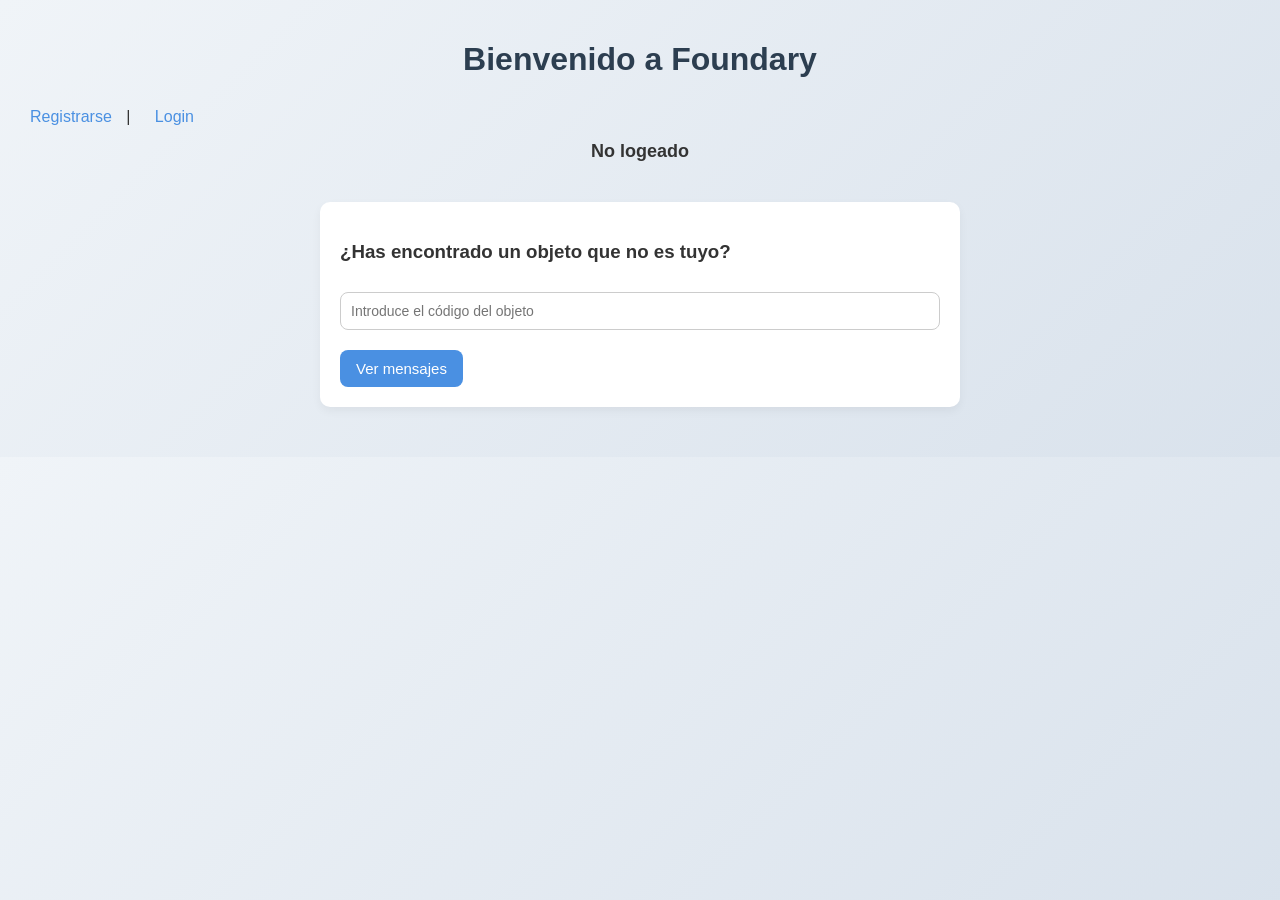
<file: frontend/index.html>
<!DOCTYPE html>
<html lang="es">
<head>
  <meta charset="UTF-8" />
  <meta name="viewport" content="width=device-width, initial-scale=1.0"/>
  <title>Foundary</title>
  <link rel="stylesheet" href="styles.css" />
</head>
<body>
  <h1>Bienvenido a Foundary</h1>

  <a href="register.html">Registrarse</a> |
  <nav>
    <a href="login.html">Login</a>
    <button id="logoutBtn" style="display: none;" onclick="logout()">Logout</button>
  </nav>

  <div id="status">No logeado</div>

  <!-- Sección para registrar nuevo objeto (solo visible si estás logeado) -->
  <div id="register-object-form" class="hidden">
    <h2>Registrar nuevo objeto</h2>
    <input type="text" id="description" placeholder="Descripción" /><br />
    <input type="text" id="uniqueCode" placeholder="Código único" /><br />
    <input type="text" id="qrImageUrl" placeholder="URL del QR" /><br />
    <button onclick="registerObject()">Registrar Objeto</button>
  </div>

  <!-- Tabla con objetos del usuario -->
  <div id="user-objects" class="hidden">
    <h2>Mis objetos registrados</h2>
    <table id="objects-table">
      <thead>
        <tr><th>Descripción</th><th>Unique Code</th></tr>
      </thead>
      <tbody></tbody>
    </table>
  </div>

  <!-- Sección donde mostraremos los mensajes -->
  <div id="messages-section" class="hidden" style="max-width: 600px; margin-top: 20px;">
    <h3>Mensajes del objeto <span id="messages-object-code"></span></h3>

    <!-- Contenedor scrollable -->
    <div id="message-list" class="message-list"></div>

    <!-- Formulario de envío -->
    <form id="send-message-form" style="display: flex; gap: 8px; margin-top: 10px;">
      <input type="text" id="new-message" placeholder="Escribe un mensaje..." required style="flex: 1; padding: 8px;" />
      <button type="submit" style="padding: 8px 16px;">Enviar</button>
    </form>
  </div>

  <!-- Sección para usuarios que encuentran un objeto que no es suyo -->
  <div id="found-object-section" style="margin-top: 40px;">
    <h3>¿Has encontrado un objeto que no es tuyo?</h3>
    <form id="found-object-form" style="display: flex; gap: 10px;">
      <input type="text" id="found-code-input" placeholder="Introduce el código del objeto" required />
      <button type="submit">Ver mensajes</button>
    </form>
  </div>

  <script src="main.js"></script>
</body>
</html>
</file>
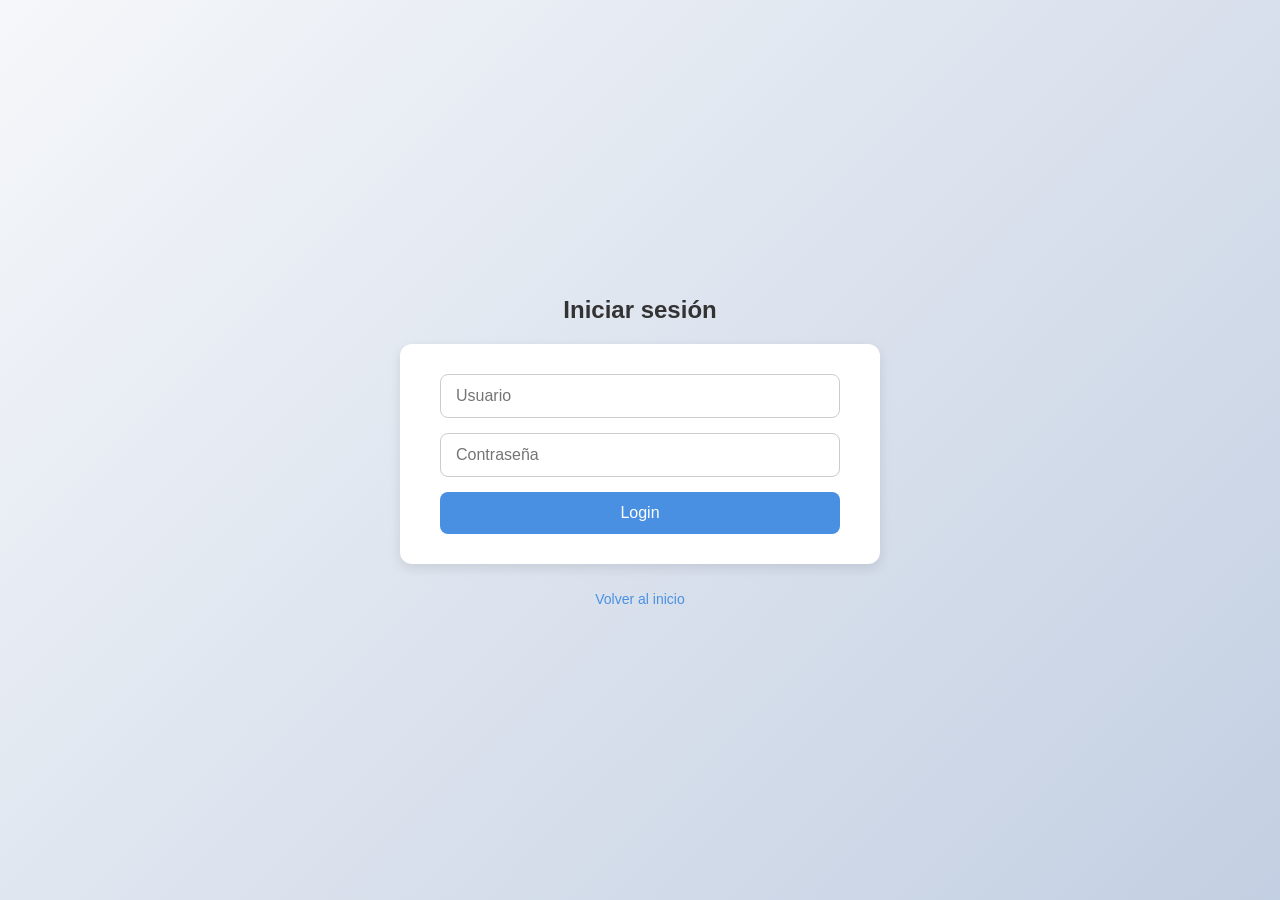
<file: frontend/login.html>
<!DOCTYPE html>
<html lang="es">
<head>
  <meta charset="UTF-8">
  <meta name="viewport" content="width=device-width, initial-scale=1.0">
  <title>Login</title>
  <link rel="stylesheet" href="login.css">
</head>
<body>
  <h2>Iniciar sesión</h2>
  <form id="loginForm">
    <input type="text" id="username" placeholder="Usuario" required>
    <input type="password" id="password" placeholder="Contraseña" required>
    <button type="submit">Login</button>
  </form>
  <div id="error" class="error"></div>

  <p><a href="index.html">Volver al inicio</a></p>

  <script src="login.js"></script>
</body>
</html>
</file>
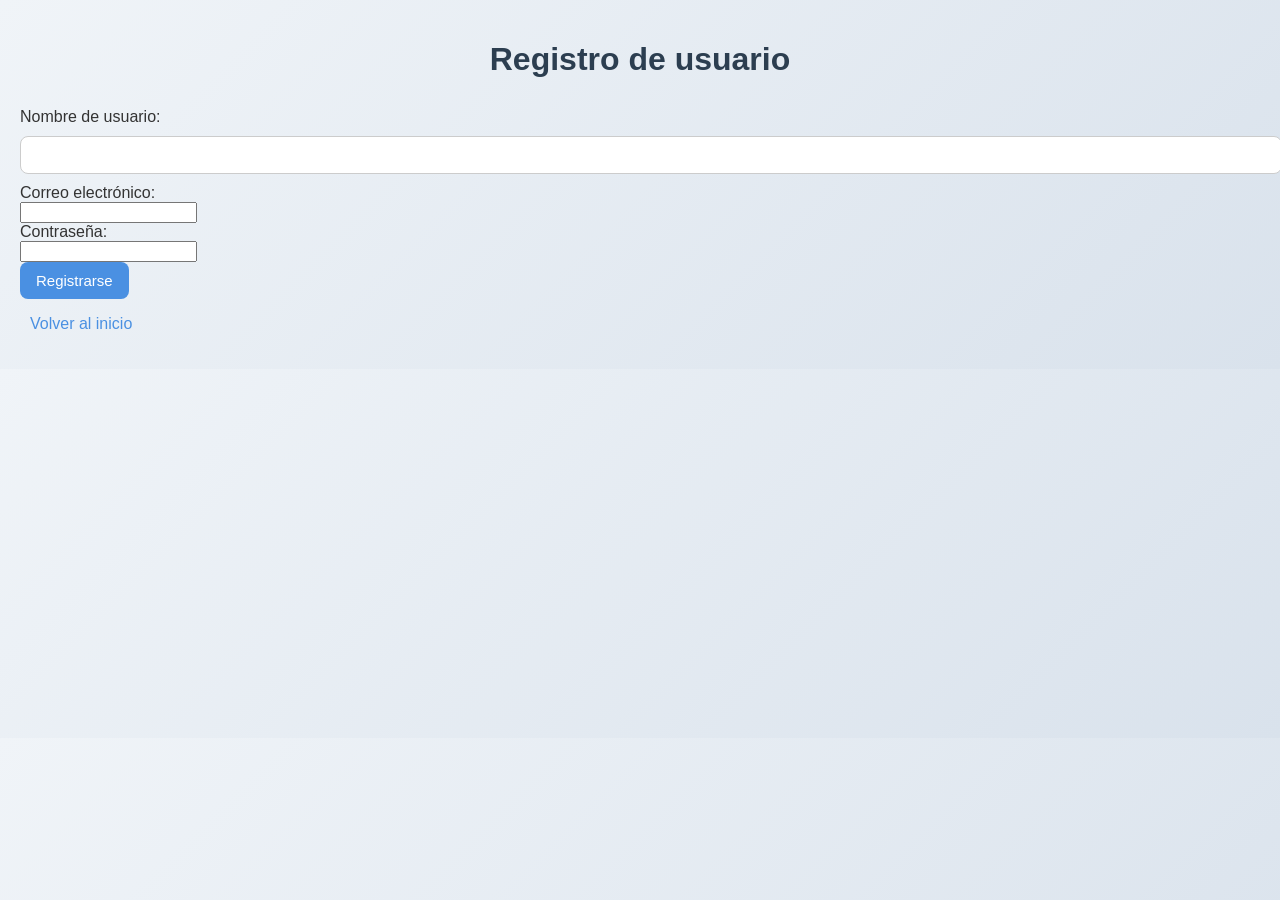
<file: frontend/register.html>
<!DOCTYPE html>
<html lang="es">
<head>
  <meta charset="UTF-8" />
  <title>Registro - Foundary</title>
  <link rel="stylesheet" href="styles.css">
</head>
<body>
  <h1>Registro de usuario</h1>
  <form id="registerForm">
    <label for="username">Nombre de usuario:</label><br />
    <input type="text" id="username" name="username" required /><br />

    <label for="email">Correo electrónico:</label><br />
    <input type="email" id="email" name="email" required /><br />

    <label for="password">Contraseña:</label><br />
    <input type="password" id="password" name="password" required /><br />

    <button type="submit">Registrarse</button>
  </form>

  <p><a href="index.html">Volver al inicio</a></p>

  <script src="register.js"></script>
</body>
</html>
</file>
<file: frontend/styles.css>
/* styles.css */

body {
  font-family: 'Segoe UI', Tahoma, Geneva, Verdana, sans-serif;
  background: linear-gradient(135deg, #f0f4f8, #d9e2ec);
  margin: 0;
  padding: 20px;
  color: #333;
}

h1 {
  text-align: center;
  margin-bottom: 30px;
  color: #2c3e50;
}

nav, a {
  text-align: center;
  display: inline-block;
  margin: 0 10px;
  font-size: 16px;
  color: #4a90e2;
  text-decoration: none;
}

nav a:hover,
a:hover {
  text-decoration: underline;
}

#logoutBtn {
  padding: 6px 12px;
  margin-left: 10px;
  font-size: 14px;
  background-color: #e74c3c;
  color: white;
  border: none;
  border-radius: 6px;
  cursor: pointer;
}

#logoutBtn:hover {
  background-color: #c0392b;
}

#status {
  text-align: center;
  margin-top: 15px;
  font-weight: bold;
  font-size: 18px;
}

.hidden {
  display: none;
}

#register-object-form,
#user-objects,
#messages-section,
#found-object-section {
  background-color: #fff;
  border-radius: 10px;
  padding: 20px;
  margin: 30px auto;
  max-width: 600px;
  box-shadow: 0 4px 10px rgba(0, 0, 0, 0.05);
}

input[type="text"] {
  width: 100%;
  padding: 10px;
  margin-top: 10px;
  margin-bottom: 10px;
  border: 1px solid #ccc;
  border-radius: 8px;
  font-size: 14px;
  transition: border 0.3s ease;
}

input[type="text"]:focus {
  border-color: #4a90e2;
  outline: none;
  box-shadow: 0 0 0 2px rgba(74, 144, 226, 0.2);
}

button {
  background-color: #4a90e2;
  color: white;
  border: none;
  border-radius: 8px;
  padding: 10px 16px;
  font-size: 15px;
  cursor: pointer;
  transition: background-color 0.3s ease;
}

button:hover {
  background-color: #357abd;
}

table {
  width: 100%;
  border-collapse: collapse;
  margin-top: 15px;
}

th, td {
  padding: 12px;
  border-bottom: 1px solid #ddd;
  text-align: left;
}

th {
  background-color: #f4f6f8;
  font-weight: 600;
}

.message-list {
  height: 250px;
  overflow-y: auto;
  padding: 10px;
  background-color: #ffffff;
  border-radius: 8px;
  margin-bottom: 12px;
  display: flex;
  flex-direction: column;
  gap: 8px;
  border: 1px solid #ccc;
}

.message-list div {
  padding: 6px 0;
  border-bottom: 1px solid #eee;
}

.message {
  max-width: 75%;
  padding: 8px 12px;
  border-radius: 12px;
  word-wrap: break-word;
}

.message-left {
  align-self: flex-start;
  background-color: #eee;
}

.message-right {
  align-self: flex-end;
  background-color: #d4f4d4;
}


form#send-message-form input[type="text"] {
  margin: 0;
}

form#found-object-form {
  flex-wrap: wrap;
}

@media (max-width: 600px) {
  body {
    padding: 10px;
  }

  form#send-message-form {
    flex-direction: column;
  }

  form#found-object-form {
    flex-direction: column;
    gap: 8px;
  }

  button {
    width: 100%;
  }
}
</file>
<file: frontend/login.css>
/* styles.css */

body {
  font-family: 'Segoe UI', Tahoma, Geneva, Verdana, sans-serif;
  background: linear-gradient(135deg, #f5f7fa, #c3cfe2);
  display: flex;
  flex-direction: column;
  align-items: center;
  justify-content: center;
  height: 100vh;
  margin: 0;
}

h2 {
  color: #333;
  margin-bottom: 20px;
}

form#loginForm {
  display: flex;
  flex-direction: column;
  gap: 15px;
  background-color: #fff;
  padding: 30px 40px;
  border-radius: 12px;
  box-shadow: 0 4px 12px rgba(0, 0, 0, 0.1);
  width: 100%;
  max-width: 400px;
}

input[type="text"],
input[type="password"] {
  padding: 12px 15px;
  border: 1px solid #ccc;
  border-radius: 8px;
  font-size: 16px;
  transition: border 0.3s;
}

input[type="text"]:focus,
input[type="password"]:focus {
  outline: none;
  border-color: #4a90e2;
  box-shadow: 0 0 0 2px rgba(74, 144, 226, 0.2);
}

button[type="submit"] {
  padding: 12px 20px;
  background-color: #4a90e2;
  color: #fff;
  border: none;
  border-radius: 8px;
  font-size: 16px;
  cursor: pointer;
  transition: background-color 0.3s;
}

button[type="submit"]:hover {
  background-color: #357abd;
}

#error {
  color: #d9534f;
  margin-top: 10px;
  font-weight: 500;
}

p a {
  margin-top: 20px;
  color: #4a90e2;
  text-decoration: none;
  font-size: 14px;
}

p a:hover {
  text-decoration: underline;
}
</file>
